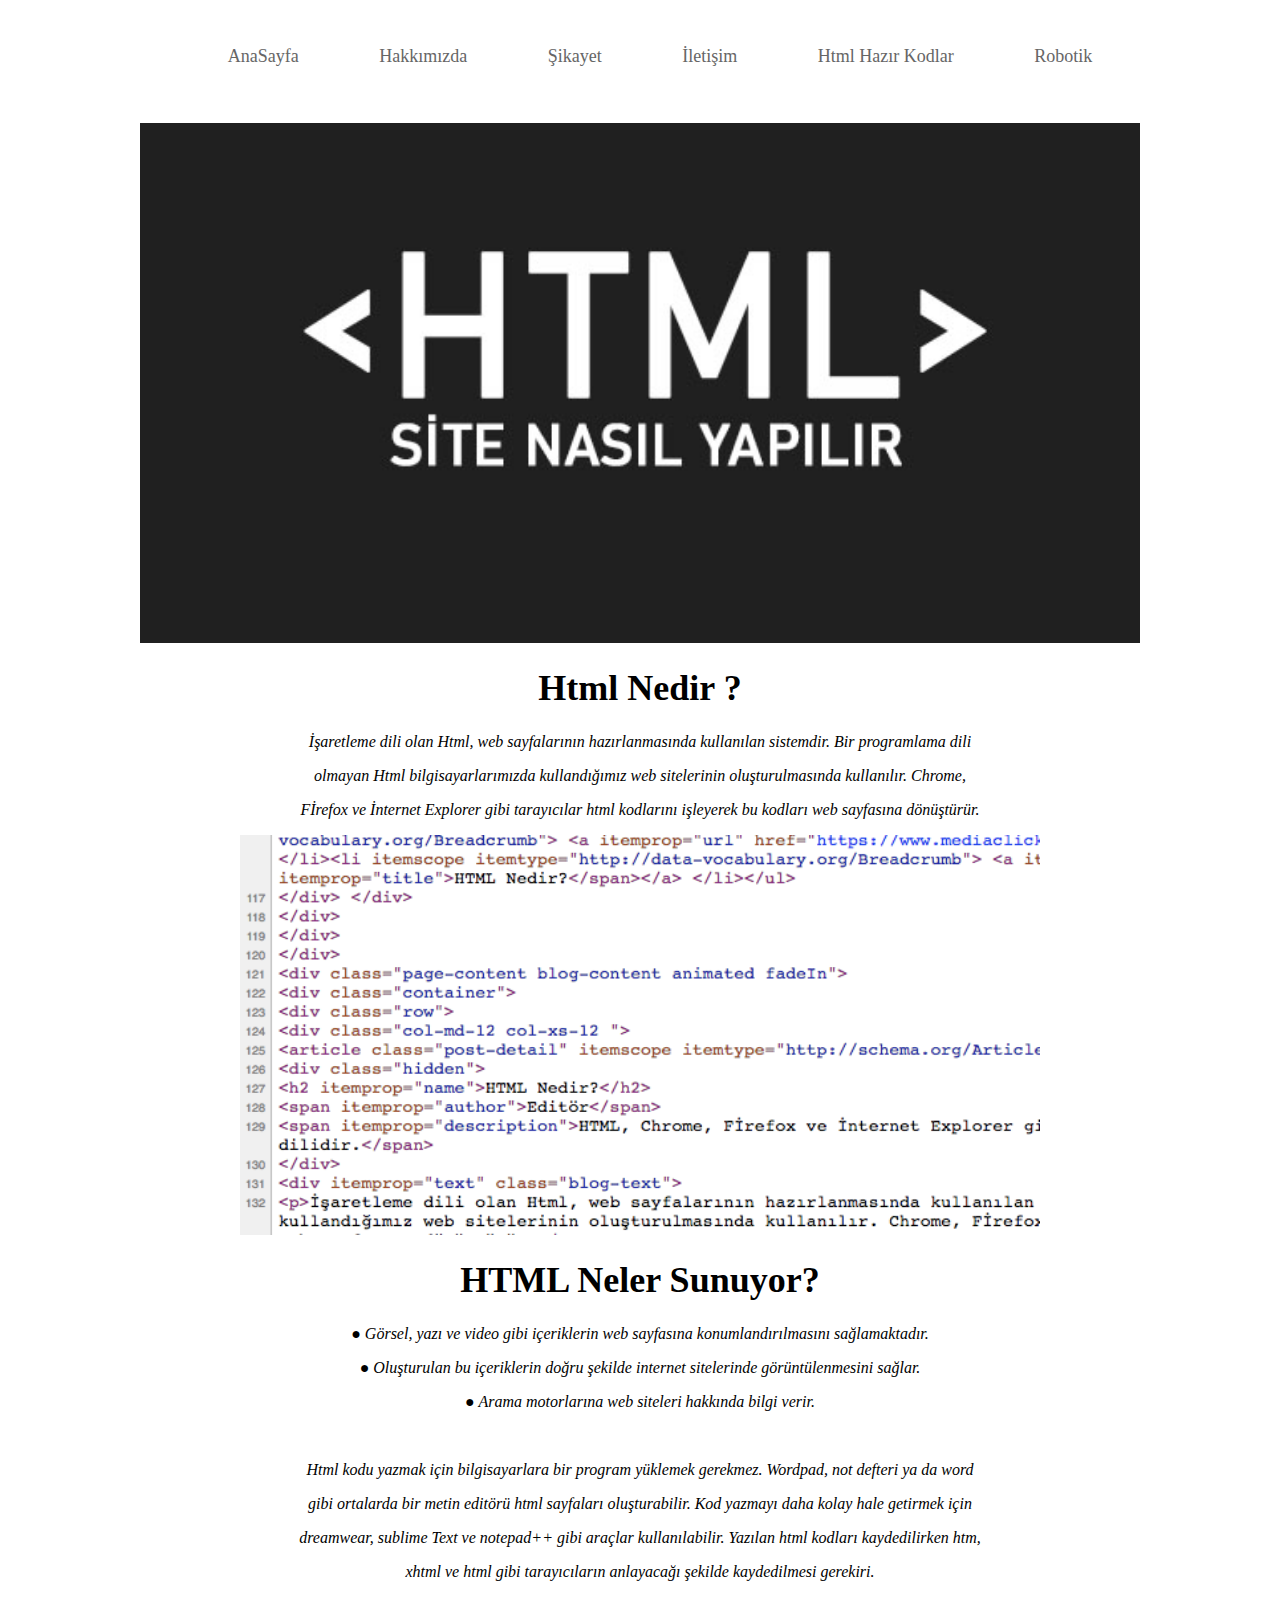
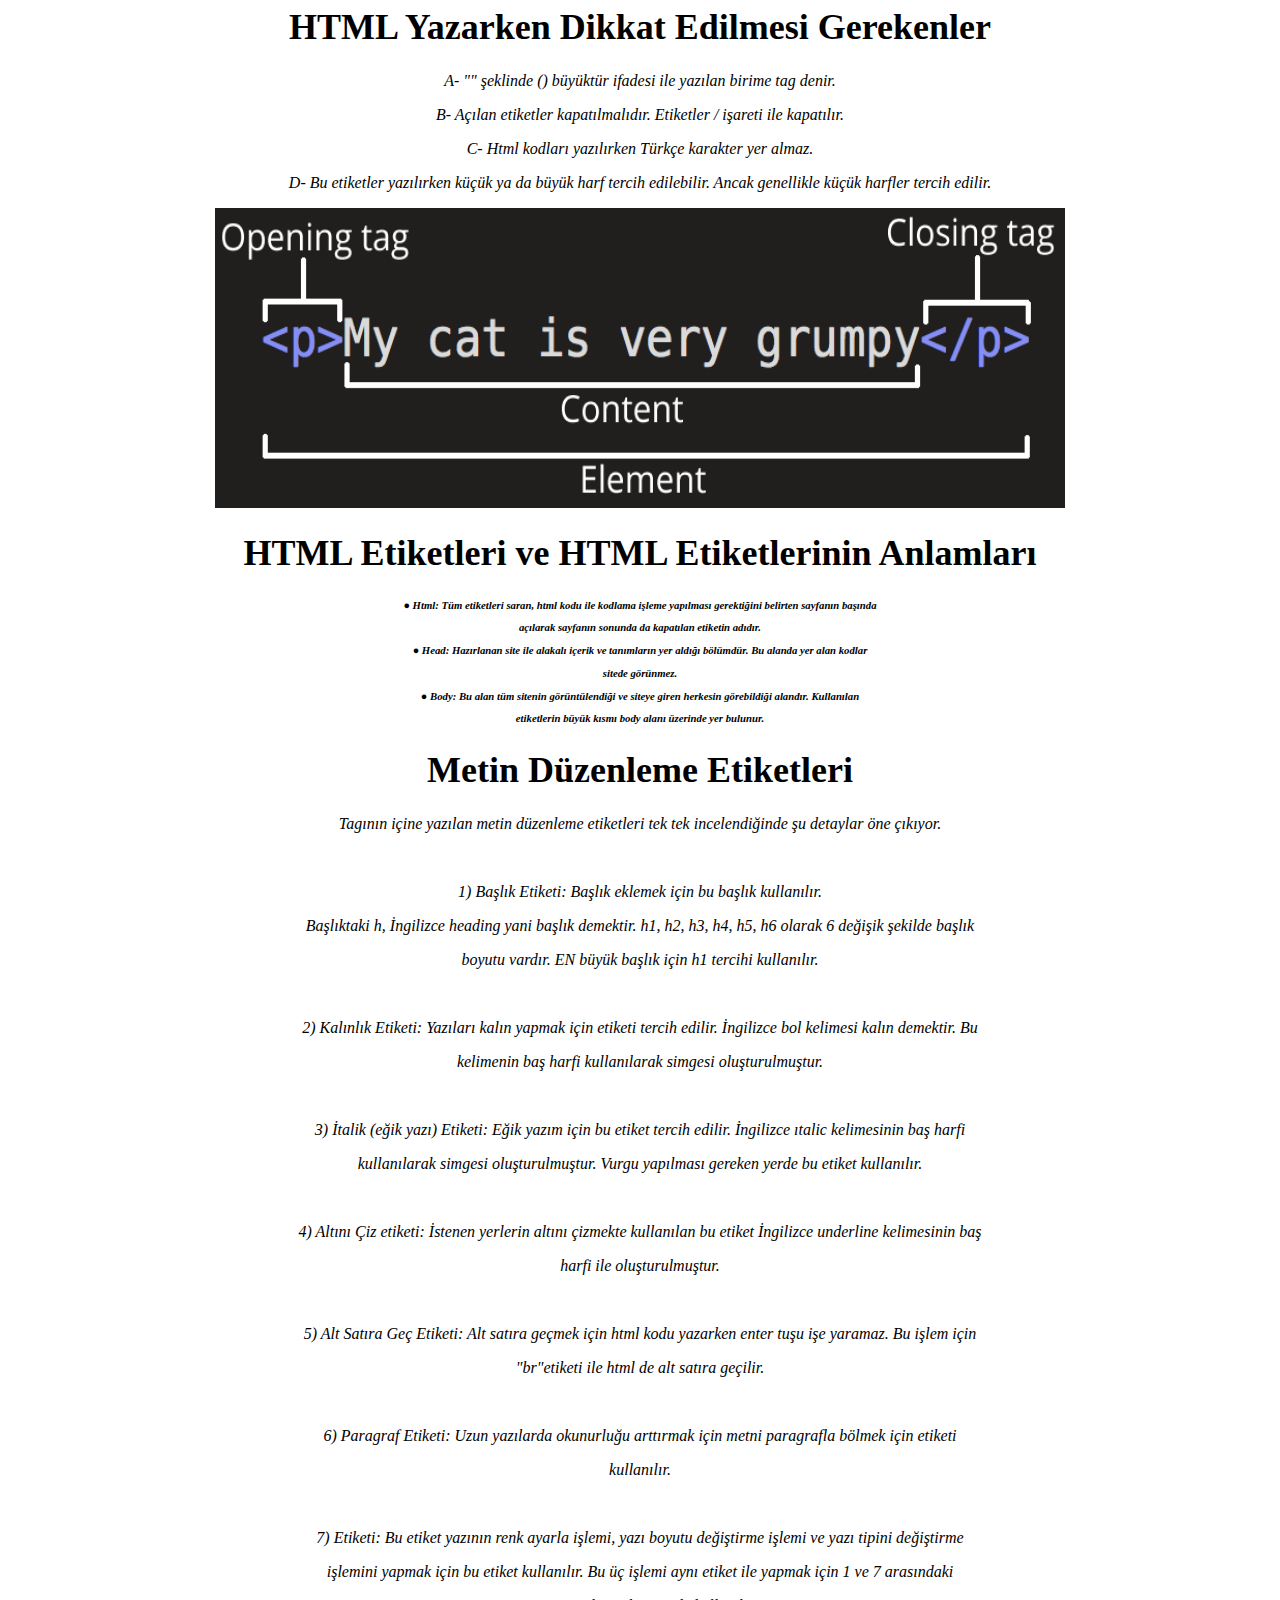
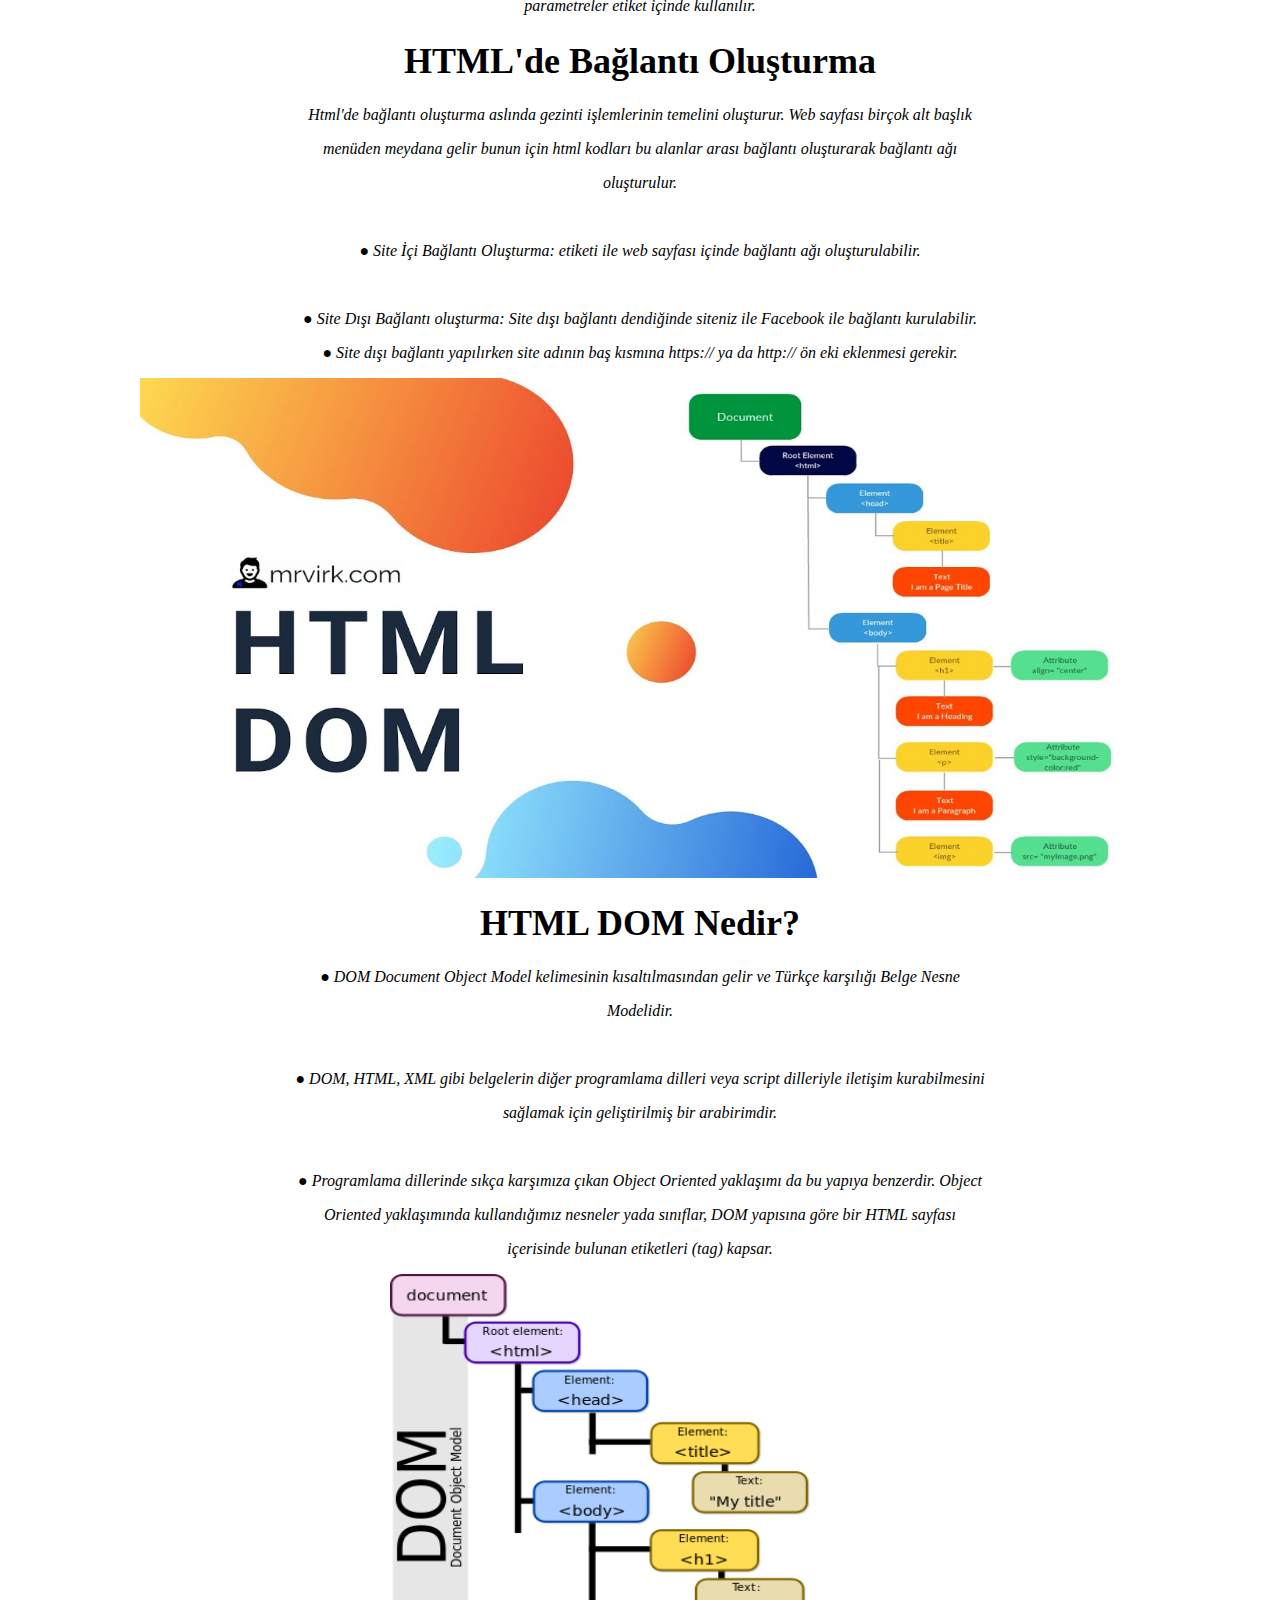
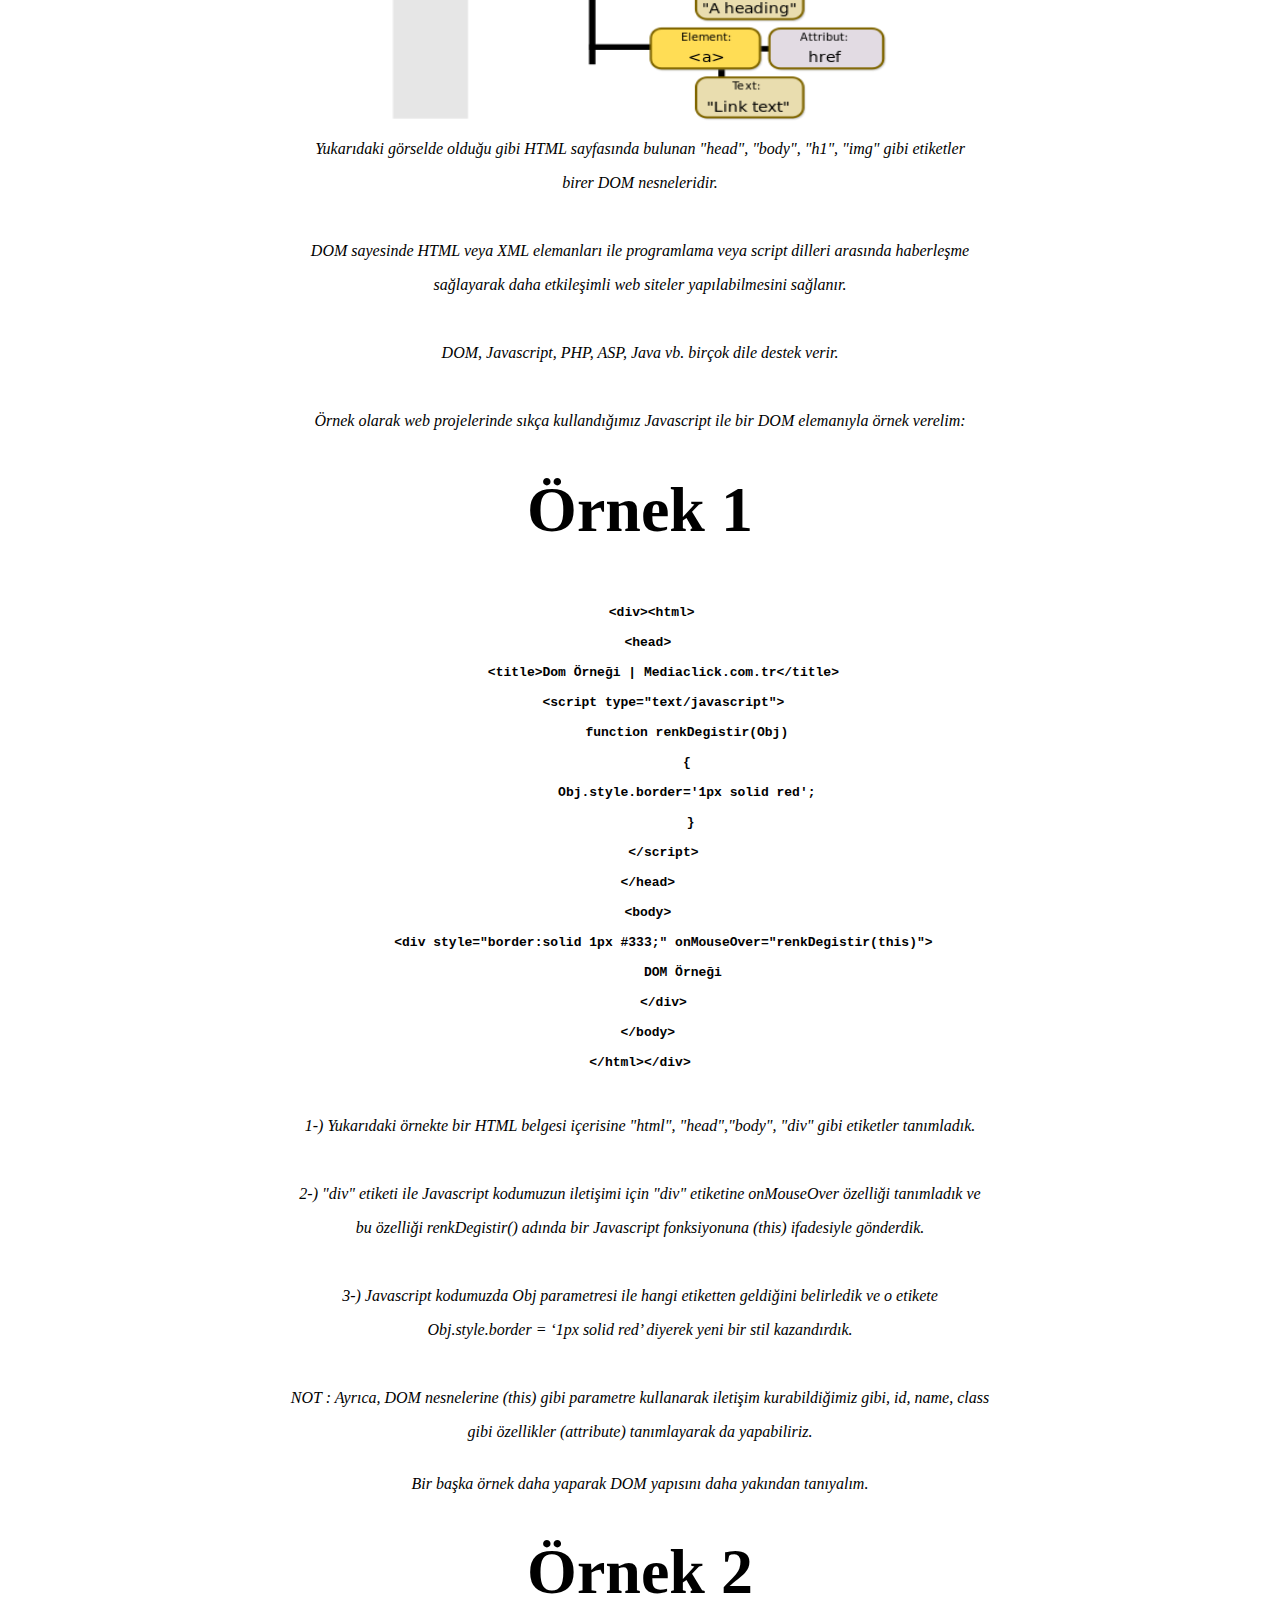
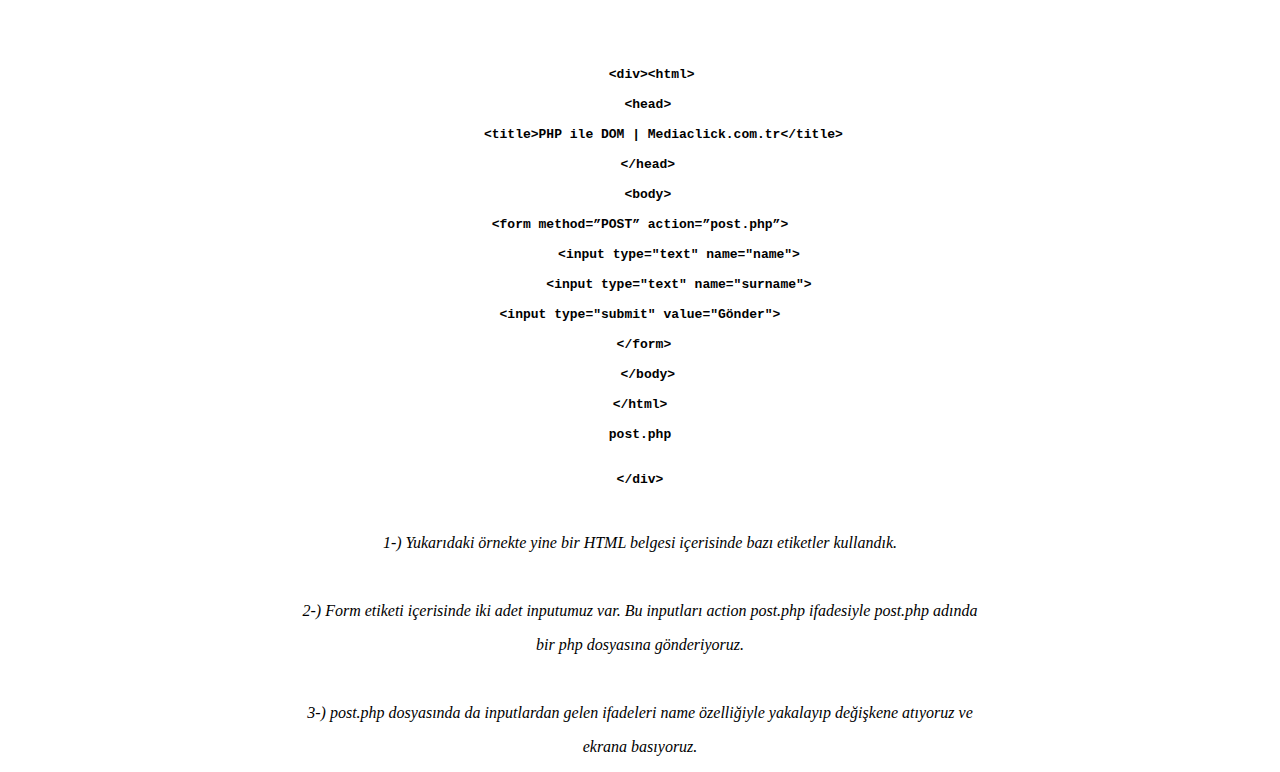
<file: index.html>
<html>
<head>
<style>


.örnek{width:900px;margin:auto;}
.sol{float:right}



</style>
<link rel="stylesheet" type="text/css" href="style.css"/>


<title>Html Site Yapımı</title>

 
</head>


<body background="https://www.esinkoc.com/wp-content/uploads/2017/01/5345345.jpg">









<font size="4">

<div align="center"><ul class="navigation2">

<li><a href="index.html">AnaSayfa</a></li>
<li><a href="hakkımızda.html">Hakkımızda</a></li>
<li><a href="Şikayet.html">Şikayet</a></li>
<li><a href="İletişim.html">İletişim</a></li>
<li><a href="bu.html">Html Hazır Kodlar</a></li>
<li><a href="robotik.html">Robotik</a></li>
</ul>



</body>
</font>







<div align="center"><img src="htmll.jpg"width="1000" Height="520" >



<font type="Roboto" color="black" size="4">



<h1>Html Nedir ?</h1>


</font>













<h13>
 
<i><p>İşaretleme dili olan Html, web sayfalarının hazırlanmasında kullanılan sistemdir. Bir programlama dili</i></p>
<i><p>olmayan Html bilgisayarlarımızda kullandığımız web sitelerinin oluşturulmasında kullanılır. Chrome,</i></p>
<i><p>Fİrefox ve İnternet Explorer gibi tarayıcılar html kodlarını işleyerek bu kodları web sayfasına dönüştürür.</i></p>


</h13>








<div align=""><img src="kod.png"width="800" Height="400" >






<font type="Roboto" color="black" size="4">
<h1>HTML Neler Sunuyor?</h1>
</font>




<h13>
<div align="">

<i><p>● Görsel, yazı ve video gibi içeriklerin web sayfasına konumlandırılmasını sağlamaktadır.</i></p>
<i><p>● Oluşturulan bu içeriklerin doğru şekilde internet sitelerinde görüntülenmesini sağlar.</i></p>
<i><p>● Arama motorlarına web siteleri hakkında bilgi verir.</b></i></p>

<br><i><p>Html kodu yazmak için bilgisayarlara bir program yüklemek gerekmez. Wordpad, not defteri ya da word</i></p>
<i><p>gibi ortalarda bir metin editörü html sayfaları oluşturabilir. Kod yazmayı daha kolay hale getirmek için</i></p>
<i><p>dreamwear, sublime Text ve notepad++ gibi araçlar kullanılabilir. Yazılan html kodları kaydedilirken htm,</i></p>
<i><p>xhtml ve html gibi tarayıcıların anlayacağı şekilde kaydedilmesi gerekiri.</i></p>
</h13>
</div>


<font type="Roboto" color="black" size="4">
<h1>HTML Yazarken Dikkat Edilmesi Gerekenler</h1>
</font>



<h13>
<div align="center">
<i><p>A- "" şeklinde () büyüktür ifadesi ile yazılan birime tag denir.</i></p>
<i><p>B- Açılan etiketler kapatılmalıdır. Etiketler / işareti ile kapatılır.</i></p>
<i><p>C- Html kodları yazılırken Türkçe karakter yer almaz.</i></p>
<i><p>D- Bu etiketler yazılırken küçük ya da büyük harf tercih edilebilir. Ancak genellikle küçük harfler tercih edilir.</i></p>

</h13>
</div>


<div align="center"><img src="kod1.png"width="850" Height="300" ></div>


<font type="Roboto" color="black" size="4">
<h1>HTML Etiketleri ve HTML Etiketlerinin Anlamları</h1>
</font>



<h6>
<div align="center">

<i><p>● Html: Tüm etiketleri saran, html kodu ile kodlama işleme yapılması gerektiğini belirten sayfanın başında</i></p>
<i><p>açılarak sayfanın sonunda da kapatılan etiketin adıdır.</i></p>
<i><p>● Head: Hazırlanan site ile alakalı içerik ve tanımların yer aldığı bölümdür. Bu alanda yer alan kodlar</i></p>
<i><p>sitede görünmez.</i></p>
<i><p>● Body: Bu alan tüm sitenin görüntülendiği ve siteye giren herkesin görebildiği alandır. Kullanılan</i></p>
<i><p>etiketlerin büyük kısmı body alanı üzerinde yer bulunur.</i></p>


</h6>

</div>





<font type="Roboto" color="black" size="4">
<h1>Metin Düzenleme Etiketleri</h1>
</font>




<h13>
<div align="center">

<i><p>Tagının içine yazılan metin düzenleme etiketleri tek tek incelendiğinde şu detaylar öne çıkıyor.</i></p>

<br><i><p>1) Başlık Etiketi: Başlık eklemek için bu başlık kullanılır.</br></i></p>
<i><p>Başlıktaki h, İngilizce heading yani başlık demektir. h1, h2, h3, h4, h5, h6 olarak 6 değişik şekilde başlık</i></p>
<i><p>boyutu vardır. EN büyük başlık için h1 tercihi kullanılır.</i></p>


<br><i><p>2) Kalınlık Etiketi: Yazıları kalın yapmak için etiketi tercih edilir. İngilizce bol kelimesi kalın demektir. Bu</br></i></p>
<i><p>kelimenin baş harfi kullanılarak simgesi oluşturulmuştur.</i></p>


<br><i><p>3) İtalik (eğik yazı) Etiketi: Eğik yazım için bu etiket tercih edilir. İngilizce ıtalic kelimesinin baş harfi</b></i></p>
<i><p>kullanılarak simgesi oluşturulmuştur. Vurgu yapılması gereken yerde bu etiket kullanılır.</i></p>


<br><i><p>4) Altını Çiz etiketi: İstenen yerlerin altını çizmekte kullanılan bu etiket İngilizce underline kelimesinin baş</br></i></p>
<i><p>harfi ile oluşturulmuştur.</i></p>



<br><i><p>5) Alt Satıra Geç Etiketi: Alt satıra geçmek için html kodu yazarken enter tuşu işe yaramaz. Bu işlem için</br></i></p>
<i><p>"br"etiketi ile html de alt satıra geçilir.</i></p>


<br><i><p>6) Paragraf Etiketi: Uzun yazılarda okunurluğu arttırmak için metni paragrafla bölmek için etiketi</b></i></p>
<i><p>kullanılır.</i></p>


<br><i><p>7) Etiketi: Bu etiket yazının renk ayarla işlemi, yazı boyutu değiştirme işlemi ve yazı tipini değiştirme</br></i></p>
<i><p>işlemini yapmak için bu etiket kullanılır. Bu üç işlemi aynı etiket ile yapmak için 1 ve 7 arasındaki</i></p>
<i><p>parametreler etiket içinde kullanılır.</b></i></p>


</h13>

</div>





<font type="Roboto" color="black" size="4">
<h1>HTML'de Bağlantı Oluşturma</h1>
</font>


<h13>
<div align="center">


<i><p>Html'de bağlantı oluşturma aslında gezinti işlemlerinin temelini oluşturur. Web sayfası birçok alt başlık</i></p>
<i><p>menüden meydana gelir bunun için html kodları bu alanlar arası bağlantı oluşturarak bağlantı ağı</i></p>
<i><p>oluşturulur.</i></p>


<br><i><p>● Site İçi Bağlantı Oluşturma: etiketi ile web sayfası içinde bağlantı ağı oluşturulabilir.</br></i></p>

<br><i><p>● Site Dışı Bağlantı oluşturma: Site dışı bağlantı dendiğinde siteniz ile Facebook ile bağlantı kurulabilir.</br></i></p>

<i><p>● Site dışı bağlantı yapılırken site adının baş kısmına https:// ya da http:// ön eki eklenmesi gerekir. </i></p>


</h13>
</div>



<div align="center"><img src="dom.jpg"width="1000" Height="500" ></div>




<font type="Roboto" color="black" size="4">
<h1>HTML DOM Nedir?</h1>
</font>

<h13>
<div align="center">



<i><p>● DOM Document Object Model kelimesinin kısaltılmasından gelir ve Türkçe karşılığı Belge Nesne</i></p>
<i><p>Modelidir.</i></p>

<br><i><p>● DOM, HTML, XML gibi belgelerin diğer programlama dilleri veya script dilleriyle iletişim kurabilmesini</br></i></p>
<i><p>sağlamak için geliştirilmiş bir arabirimdir.</i></p>

<br><i><p>● Programlama dillerinde sıkça karşımıza çıkan Object Oriented yaklaşımı da bu yapıya benzerdir. Object</br></i></p>
<i><p>Oriented yaklaşımında kullandığımız nesneler yada sınıflar, DOM yapısına göre bir HTML sayfası</i></p>
<i><p>içerisinde bulunan etiketleri (tag) kapsar.</i></p>



</h13>
</div>





<div align="center"><img src="dom1.png"width="500" Height="450" ></div>



<h13>
<div align="center">

<i><p>Yukarıdaki görselde olduğu gibi HTML sayfasında bulunan "head", "body", "h1", "img" gibi etiketler</i></p>
<i><p>birer DOM nesneleridir.</i></p>

<br><i><p>DOM sayesinde HTML veya XML elemanları ile programlama veya script dilleri arasında haberleşme</br></i></p>
<i><p>sağlayarak daha etkileşimli web siteler yapılabilmesini sağlanır.</b></i></p>

<br><i><p>DOM, Javascript, PHP, ASP, Java vb. birçok dile destek verir.</br></i></p>

<br><i><p>Örnek olarak web projelerinde sıkça kullandığımız Javascript ile bir DOM elemanıyla örnek verelim:</br></i></p>


</h13>
</div>


<font type="Roboto" color="black" size="6">
<h1>Örnek 1</h1>
</font>

<b>

<xmp>
   <div><html>

  <head>

      <title>Dom Örneği | Mediaclick.com.tr</title>

      <script type="text/javascript">

            function renkDegistir(Obj)

            {

            Obj.style.border='1px solid red';

             }

      </script>

  </head>

  <body>

      <div style="border:solid 1px #333;" onMouseOver="renkDegistir(this)">

           DOM Örneği

      </div>

  </body>

</html></div>
</xmp>


</b>








<h13>
<div align="center">



<br><i><p>1-) Yukarıdaki örnekte bir HTML belgesi içerisine "html", "head","body", "div" gibi etiketler tanımladık.</br></i></p>


<br><i><p>2-) "div" etiketi ile Javascript kodumuzun iletişimi için "div" etiketine onMouseOver özelliği tanımladık ve</br></i></p>
<i><p>bu özelliği renkDegistir() adında bir Javascript fonksiyonuna (this) ifadesiyle gönderdik.</i></p>


<br><i><p>3-) Javascript kodumuzda Obj parametresi ile hangi etiketten geldiğini belirledik ve o etikete</br></i></p>
<i><p>Obj.style.border = ‘1px solid red’ diyerek yeni bir stil kazandırdık.</i></p>


<br><i><p>NOT : Ayrıca, DOM nesnelerine (this) gibi parametre kullanarak iletişim kurabildiğimiz gibi, id, name, class</br></i></p>
<i><p>gibi özellikler (attribute) tanımlayarak da yapabiliriz.</i></p>


<br><i>Bir başka örnek daha yaparak DOM yapısını daha yakından tanıyalım.</br></i></p>


</h13>
</div>





<font type="Roboto" color="black" size="6">
<h1>Örnek 2</h1>
</font>


<b>

<xmp>
   <div><html>

  <head>

      <title>PHP ile DOM | Mediaclick.com.tr</title>

  </head>

  <body>

<form method=”POST” action=”post.php”>

          <input type="text" name="name">

          <input type="text" name="surname">

<input type="submit" value="Gönder">

 </form>

  </body>

</html>

post.php


</div>
</xmp>

</b>



<h13>
<div align="center">


<br><i><p>1-) Yukarıdaki örnekte yine bir HTML belgesi içerisinde bazı etiketler kullandık.</br></i></p>



<br><i><p>2-) Form etiketi içerisinde iki adet inputumuz var. Bu inputları action post.php ifadesiyle post.php adında</br></i></p>
<i><p>bir php dosyasına gönderiyoruz.</i></p>


<br><i><p>3-) post.php dosyasında da inputlardan gelen ifadeleri name özelliğiyle yakalayıp değişkene atıyoruz ve</br></i></p>
<i><p>ekrana basıyoruz.</i></p>




</h13>

</style>

</body>
</font>





</html>
</file>
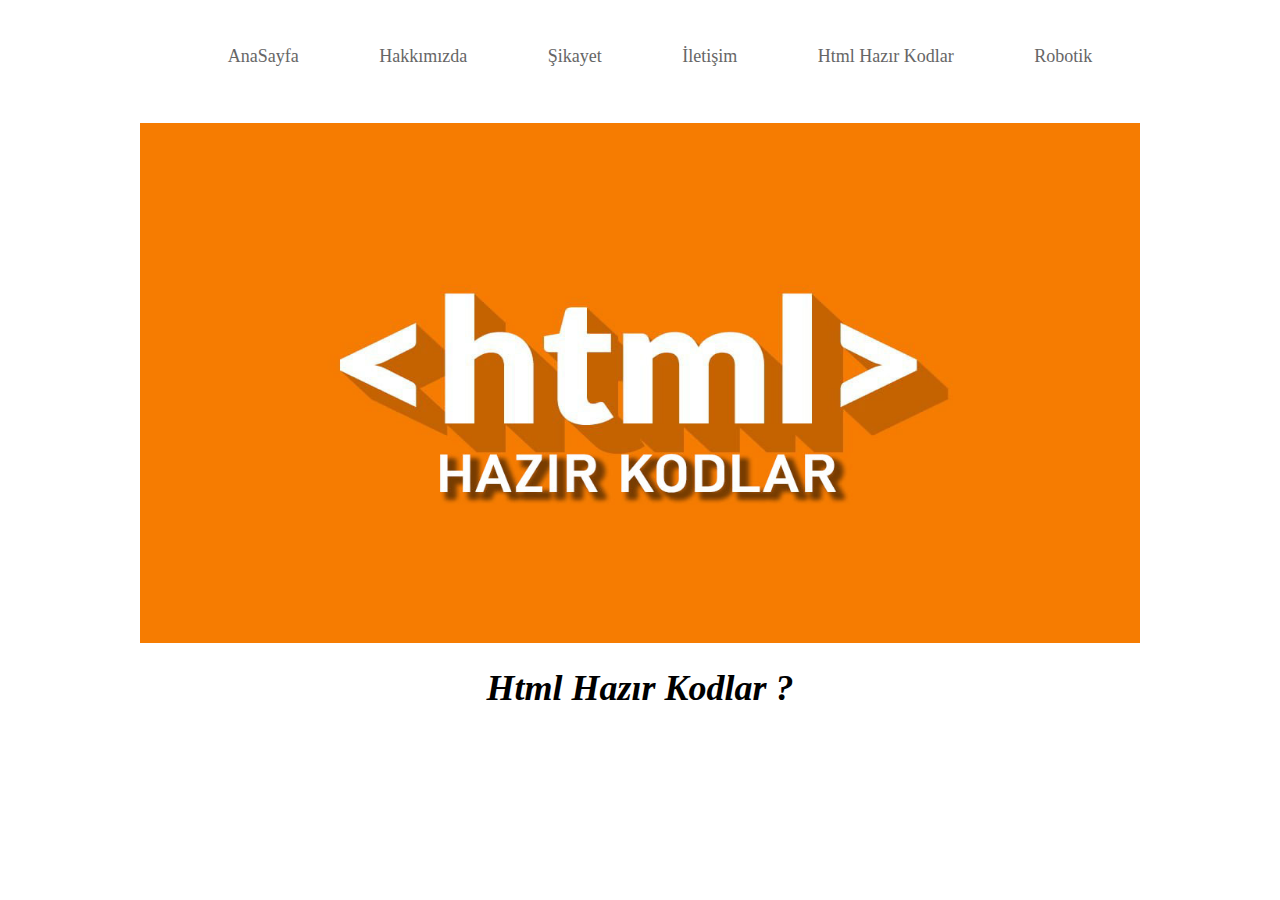
<file: bu.html>
<html>
<head>
<style>


.örnek{width:900px;margin:auto;}
.sol{float:right}



</style>
<link rel="stylesheet" type="text/css" href="style.css"/>


<title>Html Site Yapımı</title>

 
</head>


<body background="https://www.esinkoc.com/wp-content/uploads/2017/01/5345345.jpg">









<font size="4">

<div align="center"><ul class="navigation2">

<li><a href="index.html">AnaSayfa</a></li>
<li><a href="hakkımızda.html">Hakkımızda</a></li>
<li><a href="Şikayet.html">Şikayet</a></li>
<li><a href="İletişim.html">İletişim</a></li>
<li><a href="bu.html">Html Hazır Kodlar</a></li>
<li><a href="robotik.html">Robotik</a></li>
</ul>



</body>
</font>







<div align="center"><img src="hazır.jpg"width="1000" Height="520" >



<font type="Roboto" color="black" size="4">



<i><h1>Html Hazır Kodlar ?</h1></i>





</font>



</font>
</body>
</html>
</file>
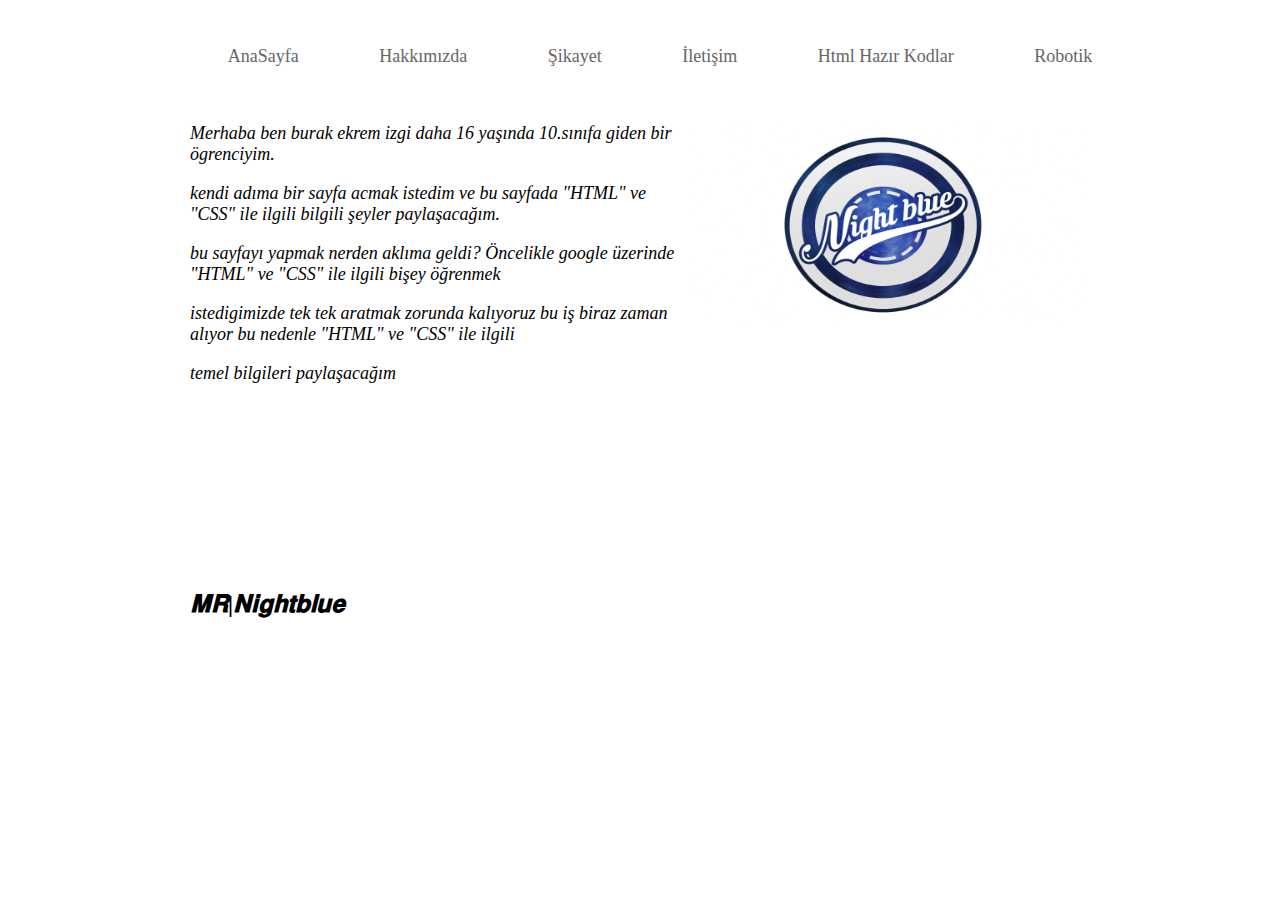
<file: hakkımızda.html>
<html>
<head>
<style>




.örnek{width:900px;margin:auto;}
.sol{float:right}



</style>
<link rel="stylesheet" type="text/css" href="style.css"/>


<title>Hakımızda</title>




</head>














<body background="https://www.esinkoc.com/wp-content/uploads/2017/01/5345345.jpg">
	






<font size="4">

<div align="center"><ul class="navigation2">

<li><a href="index.html">AnaSayfa</a></li>
<li><a href="hakkımızda.html">Hakkımızda</a></li>
<li><a href="Şikayet.html">Şikayet</a></li>
<li><a href="İletişim.html">İletişim</a></li>
<li><a href="bu.html">Html Hazır Kodlar</a></li>
<li><a href="robotik.html">Robotik</a></li>

</ul>





<h13>




<div class="örnek">
<img src="ss.png" class="sol" width="400" Height="200" >

 

<font size="4">
<div align="left">
<i><p>Merhaba ben burak ekrem izgi daha 16 yaşında 10.sınıfa giden bir ögrenciyim.
<i><p>kendi adıma bir sayfa acmak istedim ve bu sayfada "HTML" ve "CSS" ile ilgili bilgili şeyler paylaşacağım.
<i><p>bu sayfayı yapmak nerden aklıma geldi? Öncelikle google üzerinde "HTML" ve "CSS" ile ilgili bişey öğrenmek
<i><p>istedigimizde tek tek aratmak zorunda kalıyoruz bu iş biraz zaman alıyor bu nedenle "HTML" ve "CSS" ile ilgili
<i><p>temel bilgileri paylaşacağım
<br><br><br><br><br><br><br> <br><br><br> 

</font>

<font size="5">
<b><p>𝐌𝐑|𝐍𝐢𝐠𝐡𝐭𝐛𝐥𝐮𝐞

</font>







</h13>












</body>
</font>





</html>
</file>
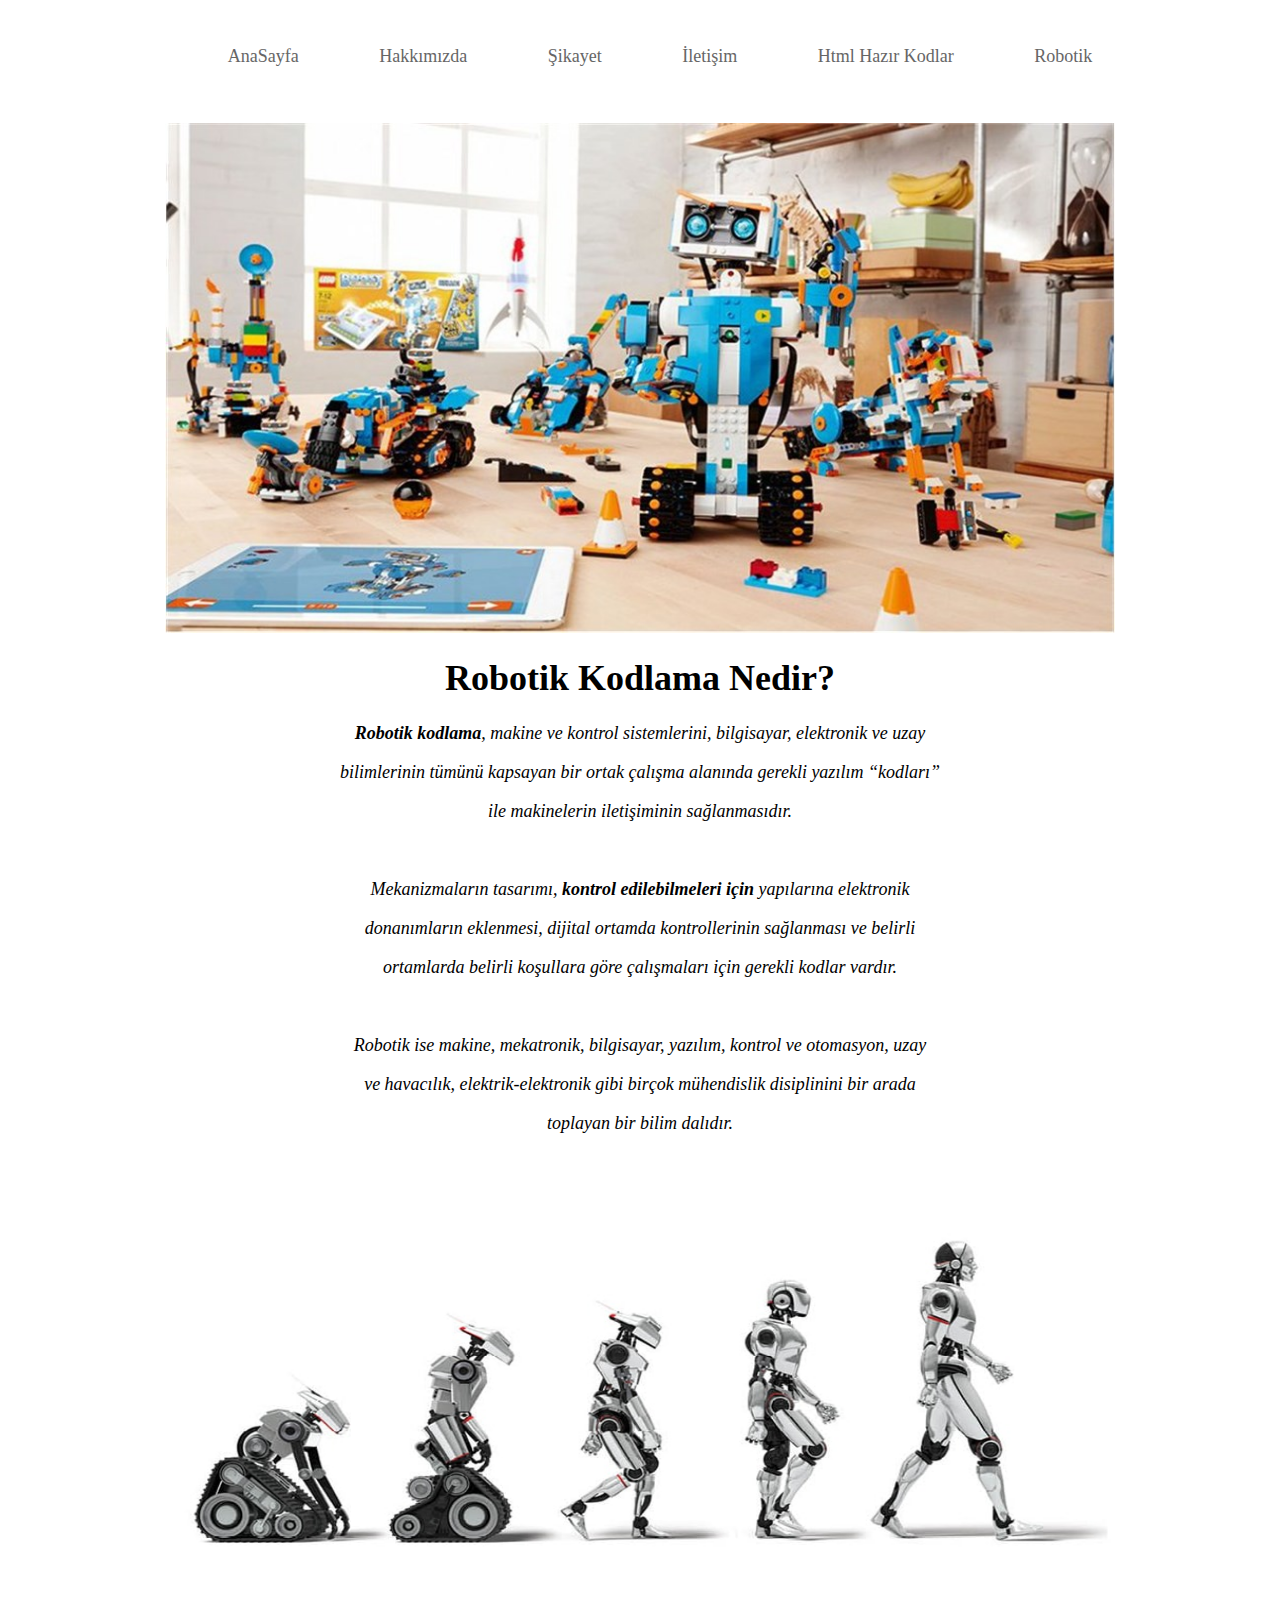
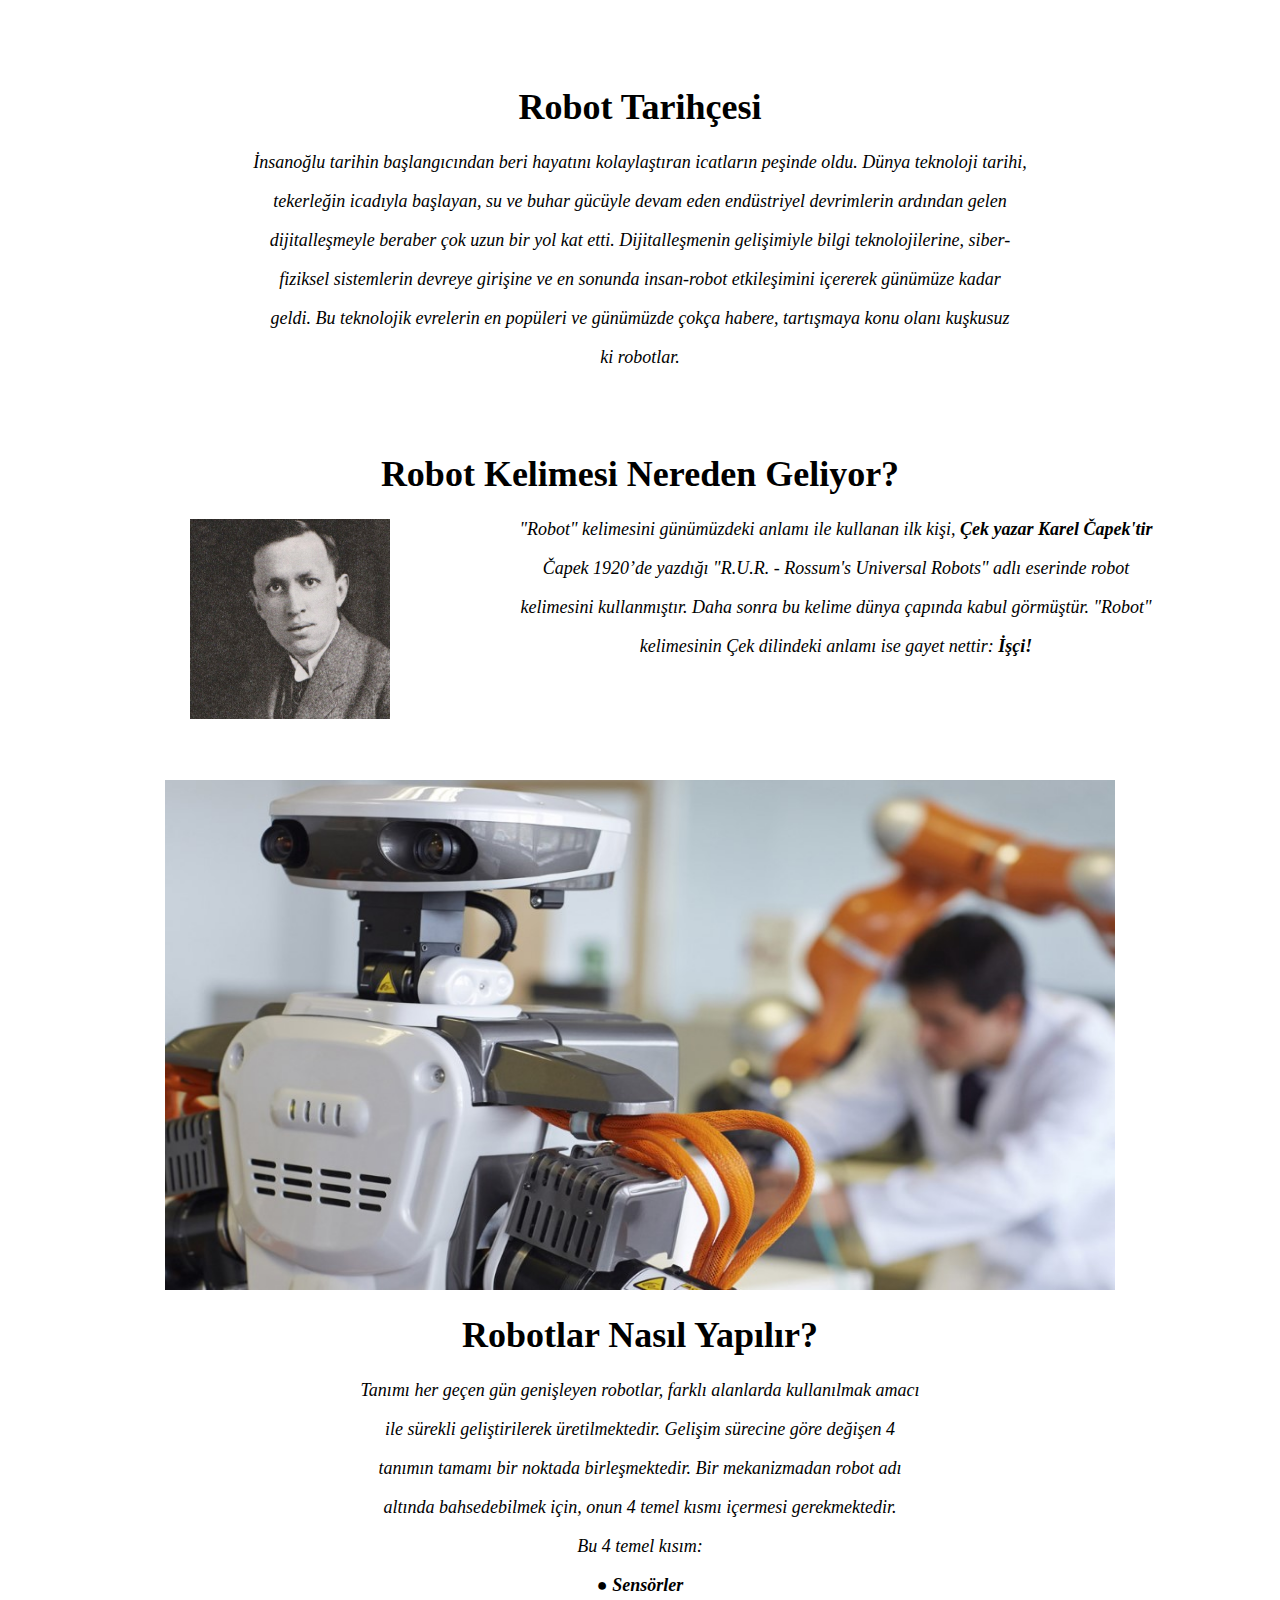
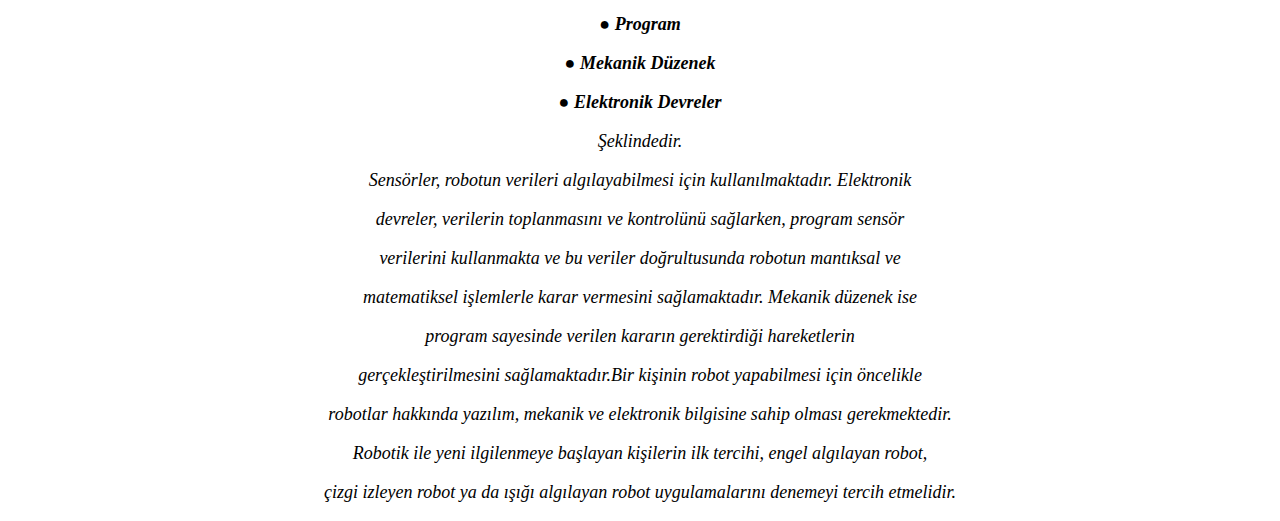
<file: robotik.html>
<html>
<head>
<style>


.örnek{width:900px;margin:auto;}
.sol{float:right}



</style>
<link rel="stylesheet" type="text/css" href="style.css"/>


<title>MR|Nightblue Robotik Kodlama</title>

 
</head>


<body background="https://www.esinkoc.com/wp-content/uploads/2017/01/5345345.jpg">

<font size="4">

<div align="center"><ul class="navigation2">

<li><a href="index.html">AnaSayfa</a></li>
<li><a href="hakkımızda.html">Hakkımızda</a></li>
<li><a href="Şikayet.html">Şikayet</a></li>
<li><a href="İletişim.html">İletişim</a></li>
<li><a href="bu.html">Html Hazır Kodlar</a></li>
<li><a href="robotik.html">Robotik</a></li>
</ul>


<div align="center"><img src="960x540.jpg"width="950" Height="510" >

<font type="Roboto" color="black" size="4">



<h1>Robotik Kodlama Nedir?</h1>


</font>



<h13>
 
<b><i><p>Robotik kodlama</b>, makine ve kontrol sistemlerini, bilgisayar, elektronik ve uzay</i></p>
<i><p>bilimlerinin tümünü kapsayan bir ortak çalışma alanında gerekli yazılım “kodları”</i></p>
<i><p>ile makinelerin iletişiminin sağlanmasıdır.</i></p>
<br>

<i><p>Mekanizmaların tasarımı, <b>kontrol edilebilmeleri için</b> yapılarına elektronik</i></p>
<i><p>donanımların eklenmesi, dijital ortamda kontrollerinin sağlanması ve belirli</i></p>
<i><p>ortamlarda belirli koşullara göre çalışmaları için gerekli kodlar vardır.</i></p>
<br>


<i><p>Robotik ise makine, mekatronik, bilgisayar, yazılım, kontrol ve otomasyon, uzay</i></p>
<i><p>ve havacılık, elektrik-elektronik gibi birçok mühendislik disiplinini bir arada</i></p>
<i><p>toplayan bir bilim dalıdır.</i></p>

</h13>

<div align="center"><img src="a.jpg"width="950" Height="510" >



<font type="Roboto" color="black" size="4">



<h1>Robot Tarihçesi</h1>


</font>


<i><p>İnsanoğlu tarihin başlangıcından beri hayatını kolaylaştıran icatların peşinde oldu. Dünya teknoloji tarihi,</i></p>
<i><p>tekerleğin icadıyla başlayan, su ve buhar gücüyle devam eden endüstriyel devrimlerin ardından gelen</i></p>
<i><p>dijitalleşmeyle beraber çok uzun bir yol kat etti. Dijitalleşmenin gelişimiyle bilgi teknolojilerine, siber-</i></p>
<i><p>fiziksel sistemlerin devreye girişine ve en sonunda insan-robot etkileşimini içererek günümüze kadar</i></p>
<i><p>geldi. Bu teknolojik evrelerin en popüleri ve günümüzde çokça habere, tartışmaya konu olanı kuşkusuz</i></p>
<i><p>ki robotlar.</i></p>
<br><br>

<font type="Roboto" color="black" size="4">



<h1>Robot Kelimesi Nereden Geliyor?</h1>


</font>




<div class="ornek">
<img src="robot.jpg" class="sola-kaydir"></div>

<i><p>"Robot" kelimesini günümüzdeki anlamı ile kullanan ilk kişi, <b>Çek yazar Karel Čapek'tir</b></i></p>
<i><p>Čapek 1920’de yazdığı "R.U.R. - Rossum's Universal Robots" adlı eserinde robot</i></p>
<i><p>kelimesini kullanmıştır. Daha sonra bu kelime dünya çapında kabul görmüştür. "Robot"</i></p>
<i><p>kelimesinin Çek dilindeki anlamı ise gayet nettir:<b> İşçi!</b></i></p>
<br><br><br><br><br>




<div align="center"><img src="robotlar.jpg"width="950" Height="510" >



<font type="Roboto" color="black" size="4">



<h1>Robotlar Nasıl Yapılır?</h1>


</font>

<i><p>Tanımı her geçen gün genişleyen robotlar, farklı alanlarda kullanılmak amacı</i></p>
<i><p>ile sürekli geliştirilerek üretilmektedir. Gelişim sürecine göre değişen 4</i></p>
<i><p>tanımın tamamı bir noktada birleşmektedir. Bir mekanizmadan robot adı</i></p>
<i><p>altında bahsedebilmek için, onun 4 temel kısmı içermesi gerekmektedir.</i></p>
<i><p>Bu 4 temel kısım:</i></p>


<i><p><b>● Sensörler</b></i></p>
<i><p><b>● Program</b></i></p>
<i><p><b>● Mekanik Düzenek</b></i></p>
<i><p><b>● Elektronik Devreler</b></i></p>

<i><p>Şeklindedir.</i></p>
<i><p>Sensörler, robotun verileri algılayabilmesi için kullanılmaktadır. Elektronik</i></p>
<i><p>devreler, verilerin toplanmasını ve kontrolünü sağlarken, program sensör</i></p>
<i><p>verilerini kullanmakta ve bu veriler doğrultusunda robotun mantıksal ve</i></p>
<i><p>matematiksel işlemlerle karar vermesini sağlamaktadır. Mekanik düzenek ise</i></p>
<i><p>program sayesinde verilen kararın gerektirdiği hareketlerin</i></p>
<i><p>gerçekleştirilmesini sağlamaktadır.Bir kişinin robot yapabilmesi için öncelikle</i></p>
<i><p>robotlar hakkında yazılım, mekanik ve elektronik bilgisine sahip olması gerekmektedir.</i></p>
<i><p>Robotik ile yeni ilgilenmeye başlayan kişilerin ilk tercihi, engel algılayan robot,</i></p>
<i><p>çizgi izleyen robot ya da ışığı algılayan robot uygulamalarını denemeyi tercih etmelidir.</i></p>





</style>

</body>
</font>





</html>
</file>
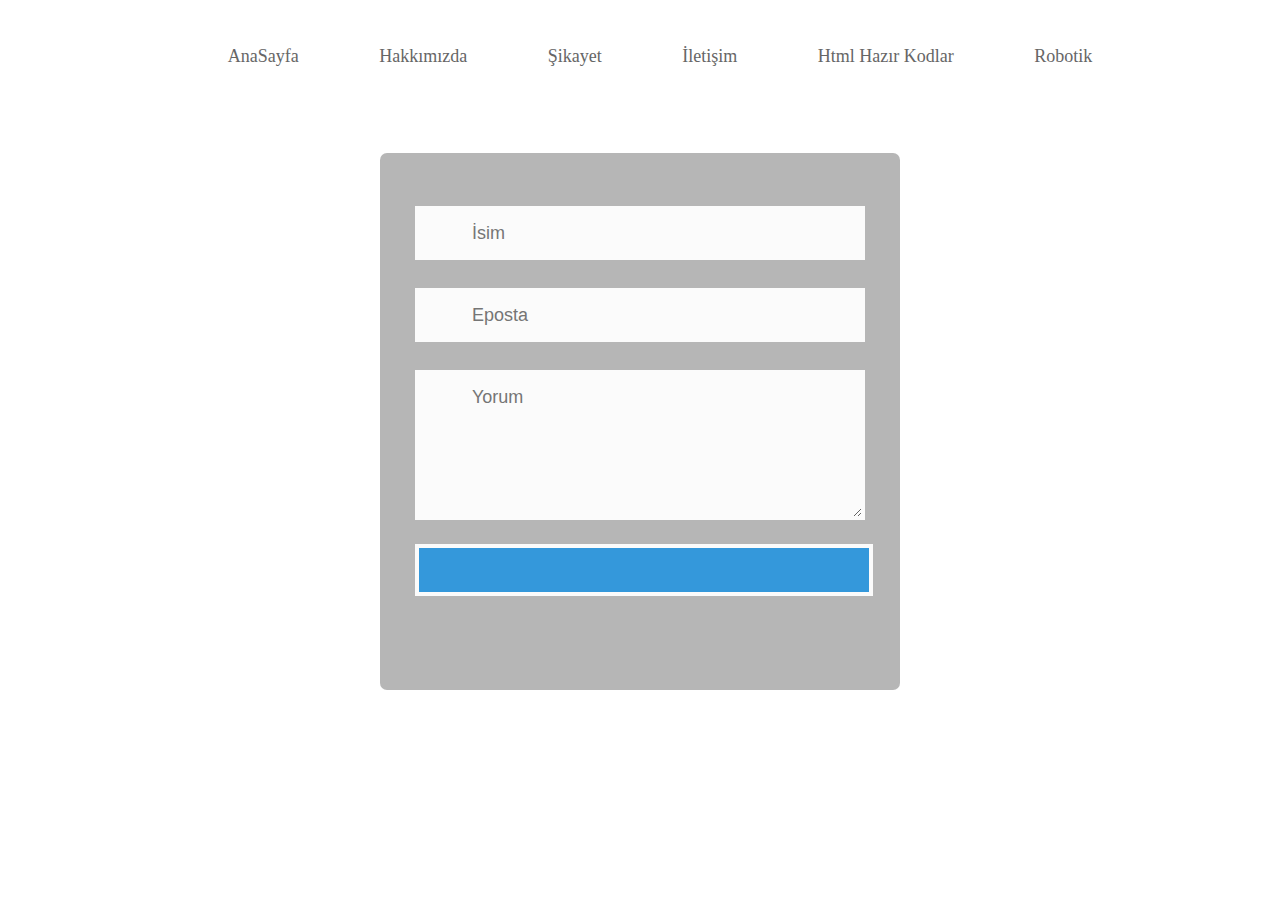
<file: Şikayet.html>
<html>
<head>


<link rel="stylesheet" type="text/css" href="style.css"/>


<title>Şikayet</title>





</head>

<body background="https://www.esinkoc.com/wp-content/uploads/2017/01/5345345.jpg">




<font size="4">

<div align="center"><ul class="navigation2">

<li><a href="index.html">AnaSayfa</a></li>
<li><a href="hakkımızda.html">Hakkımızda</a></li>
<li><a href="Şikayet.html">Şikayet</a></li>
<li><a href="İletişim.html">İletişim</a></li>
<li><a href="bu.html">Html Hazır Kodlar</a></li>
<li><a href="robotik.html">Robotik</a></li>

</ul>





<style>
@import url(https://fonts.googleapis.com/css?family=Montserrat:400,700);
 
html{ background:url(http://thekitemap.com/images/feedback-img.jpg) no-repeat;
background-size: cover;
height:100%;
}
 
#feedback-page{
text-align:center;
}
 
#form-main{
width:100%;
float:left;
padding-top:0px;
}
 
#form-div {
background-color:rgba(72,72,72,0.4);
padding-left:35px;
padding-right:35px;
padding-top:35px;
padding-bottom:50px;
width: 450px;
float: left;
left: 50%;
position: absolute;
margin-top:30px;
margin-left: -260px;
-moz-border-radius: 7px;
-webkit-border-radius: 7px;
}
 
.feedback-input {
color:#3c3c3c;
font-family: Helvetica, Arial, sans-serif;
font-weight:500;
font-size: 18px;
border-radius: 0;
line-height: 22px;
background-color: #fbfbfb;
padding: 13px 13px 13px 54px;
margin-bottom: 10px;
width:100%;
-webkit-box-sizing: border-box;
-moz-box-sizing: border-box;
-ms-box-sizing: border-box;
box-sizing: border-box;
border: 3px solid rgba(0,0,0,0);
}
 
.feedback-input:focus{
background: #fff;
box-shadow: 0;
border: 3px solid #3498db;
color: #3498db;
outline: none;
padding: 13px 13px 13px 54px;
}
 
.focused{
color:#30aed6;
border:#30aed6 solid 3px;
}
 
/* Icons ---------------------------------- */
#name{
background-image: url(http://rexkirby.com/kirbyandson/images/name.svg);
background-size: 30px 30px;
background-position: 11px 8px;
background-repeat: no-repeat;
}
 
#name:focus{
background-image: url(http://rexkirby.com/kirbyandson/images/name.svg);
background-size: 30px 30px;
background-position: 8px 5px;
background-position: 11px 8px;
background-repeat: no-repeat;
}
 
#email{
background-image: url(http://rexkirby.com/kirbyandson/images/email.svg);
background-size: 30px 30px;
background-position: 11px 8px;
background-repeat: no-repeat;
}
 
#email:focus{
background-image: url(http://rexkirby.com/kirbyandson/images/email.svg);
background-size: 30px 30px;
background-position: 11px 8px;
background-repeat: no-repeat;
}
 
#comment{
background-image: url(http://rexkirby.com/kirbyandson/images/comment.svg);
background-size: 30px 30px;
background-position: 11px 8px;
background-repeat: no-repeat;
}
 
textarea {
width: 100%;
height: 150px;
line-height: 150%;
resize:vertical;
}
 
input:hover, textarea:hover,
input:focus, textarea:focus {
background-color:white;
}
 
#button-blue{
font-family: 'Montserrat', Arial, Helvetica, sans-serif;
float:left;
width: 100%;
border: #fbfbfb solid 4px;
cursor:pointer;
background-color: #3498db;
color:white;
font-size:24px;
padding-top:22px;
padding-bottom:22px;
-webkit-transition: all 0.3s;
-moz-transition: all 0.3s;
transition: all 0.3s;
margin-top:-4px;
font-weight:700;
}
 
#button-blue:hover{
background-color: rgba(0,0,0,0);
color: #0493bd;
}
 
.submit:hover {
color: #3498db;
}
 
.ease {
width: 0px;
height: 74px;
background-color: #fbfbfb;
-webkit-transition: .3s ease;
-moz-transition: .3s ease;
-o-transition: .3s ease;
-ms-transition: .3s ease;
transition: .3s ease;
}
 
.submit:hover .ease{
width:100%;
background-color:white;
}
 
@media only screen and (max-width: 580px) {
#form-div{
left: 3%;
margin-right: 3%;
width: 88%;
margin-left: 0;
padding-left: 3%;
padding-right: 3%;
}
}
</style>
</head>
 
<body>
 
<div id="form-main">
<div id="form-div">
<form class="form" id="form1">
 
<p class="name">
<input name="name" type="text" class="validate[required,custom[onlyLetter],length[0,100]] feedback-input" placeholder="İsim" id="name" />
</p>
 
<p class="email">
<input name="email" type="text" class="validate[required,custom[email]] feedback-input" id="email" placeholder="Eposta" />
</p>
 
<p class="text">
<textarea name="text" class="validate[required,length[6,300]] feedback-input" id="comment" placeholder="Yorum"></textarea>
</p>
 

<div class="submit">
<a href="mailto:burakekrem2324@gmail.com" input type="submit" value="KAYDET" id="button-blue"/></a>


<div class="ease"></div>
</div>
</form>
</div>






</style>

</body>
</font>





</html>
</file>
<file: style.css>
body
   font-family:arial;
   font-size:14px
   }
 .navigation{
	 margin:20px 10px;
 }
 .navigation li{
	 float:center;
	 list-style-type:none;
 }
 .navigation li a{
	 
	 
 }
 .navigation li a:hover{background:#0069d4}
 .navigation li:first-child a{
	 border-radius:30px 0 0 30px;
	 
	 }w
 .navigation li:last-child a{
	 border-radius:0px 30px 30px 0px;
 }
	 
	 .navigation2 li{
	 display:inline-block;
	 padding:38px
 }
 .navigation2 li a {color:#666;text-decoration:none;padding-bottom:10px}
 .navigation2 li a:hover{border-bottom: 2px solid #cc181e;color:#000}
	 
	 
	 



	
.sosyalbutonlar{
	margin-top: 50px;
	display: inline-block;
	position: relative;
	left: 200px;
  
	
	}
	
.sosyalbutonlar a  {
  background:#a1a1a1;
	text-decoration: none;
	color: #FFF;
	width: 60px;
	height: 60px;
	display: inline-block;
	border-radius: 10px;
	margin-right: 20px;
	font-size: 30px;
	overflow: hidden;
	position: relative;
	line-height: 60px;
	text-align: left;
  }
    
.sosyalbutonlar a{  
   
   transition: transform 0.4s linear 0s, 
	 border-top-left-radius 0.1s linear 0s, 
	 border-top-right-radius 0.1s linear 0.1s, 
	 border-bottom-right-radius 0.1s linear 0.2s, 
	 border-bottom-left-radius 0.1s linear 0.3s;
 	
}

.sosyalbutonlar .facebook:hover {
      background-color: #3b5998;
      transform: rotate(360deg);
      border-radius: 50%;	 
	
}

  .sosyalbutonlar .twitter:hover   {
      background-color: #00aced;
      transform: rotate(360deg);
      border-radius: 50%;
   
}
  
 .sosyalbutonlar .pinterest:hover   {
      background-color: #dd4b39;
      transform: rotate(360deg);
      border-radius: 50%;
      
}

 .sosyalbutonlar .instagram:hover   {
      background-color: #bc2a8d;
      transform: rotate(360deg);
      border-radius: 50%;	 
	
}

 .sosyalbutonlar .linkedin:hover   {
      background-color: #00aced;
      transform: rotate(360deg);
      border-radius: 50%;	
        
}

 .sosyalbutonlar .youtube:hover   {
       background-color: #bb0000;
      transform: rotate(360deg);
      border-radius: 50%;	 
}



	 
	 
	 
	 	 .ornek{
width: 900px;
margin:auto;
}
.sola-kaydir{
float:left;
padding:0 10px 10px 0;
}
</file>
